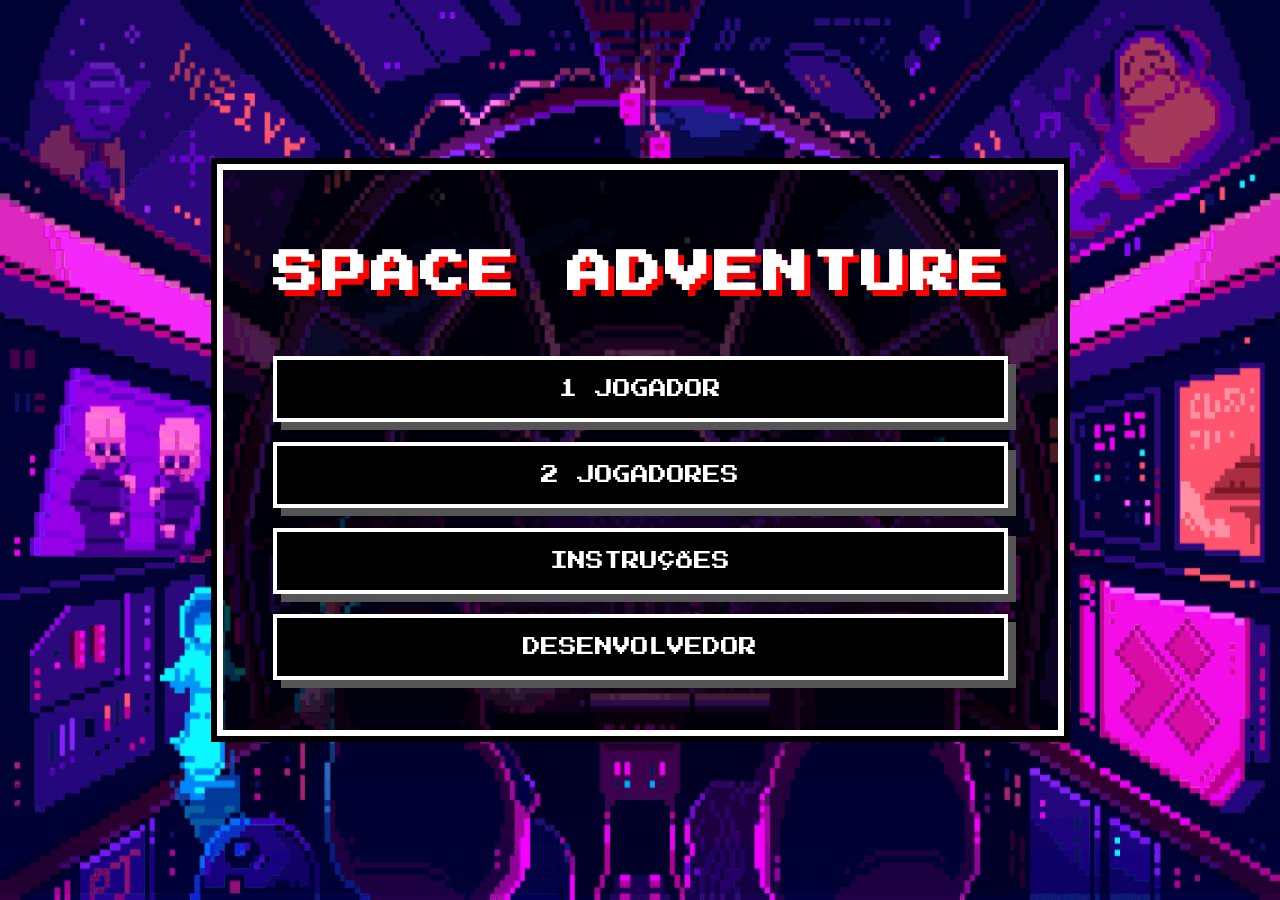
<file: index.html>
<!DOCTYPE html>
<html lang="pt-BR">
<head>
    <meta charset="UTF-8">
    <link rel="stylesheet" href="./home.css">
    <link href="https://fonts.googleapis.com/css2?family=Press+Start+2P&display=swap" rel="stylesheet">
    <link rel="shortcut icon" href="./img/incon.png" type="image/x-icon">
    <title>Space Adventure - Menu</title>
</head>
<body>
    <div class="game-container">
        <h1 class="main-title">SPACE ADVENTURE</h1>
        
        <div id="main-menu">
            <div class="menu-buttons">
                <button onclick="window.location.href='jogo1p.html'">1 JOGADOR</button>
                <button onclick="window.location.href='jogo.html'">2 JOGADORES</button>
                <button onclick="window.location.href='instrucoes.html'">INSTRUÇÕES</button>
                <button onclick="window.location.href='dev.html'">DESENVOLVEDOR</button>
            </div>
        </div>
    </div>
</body>
</html>
</file>
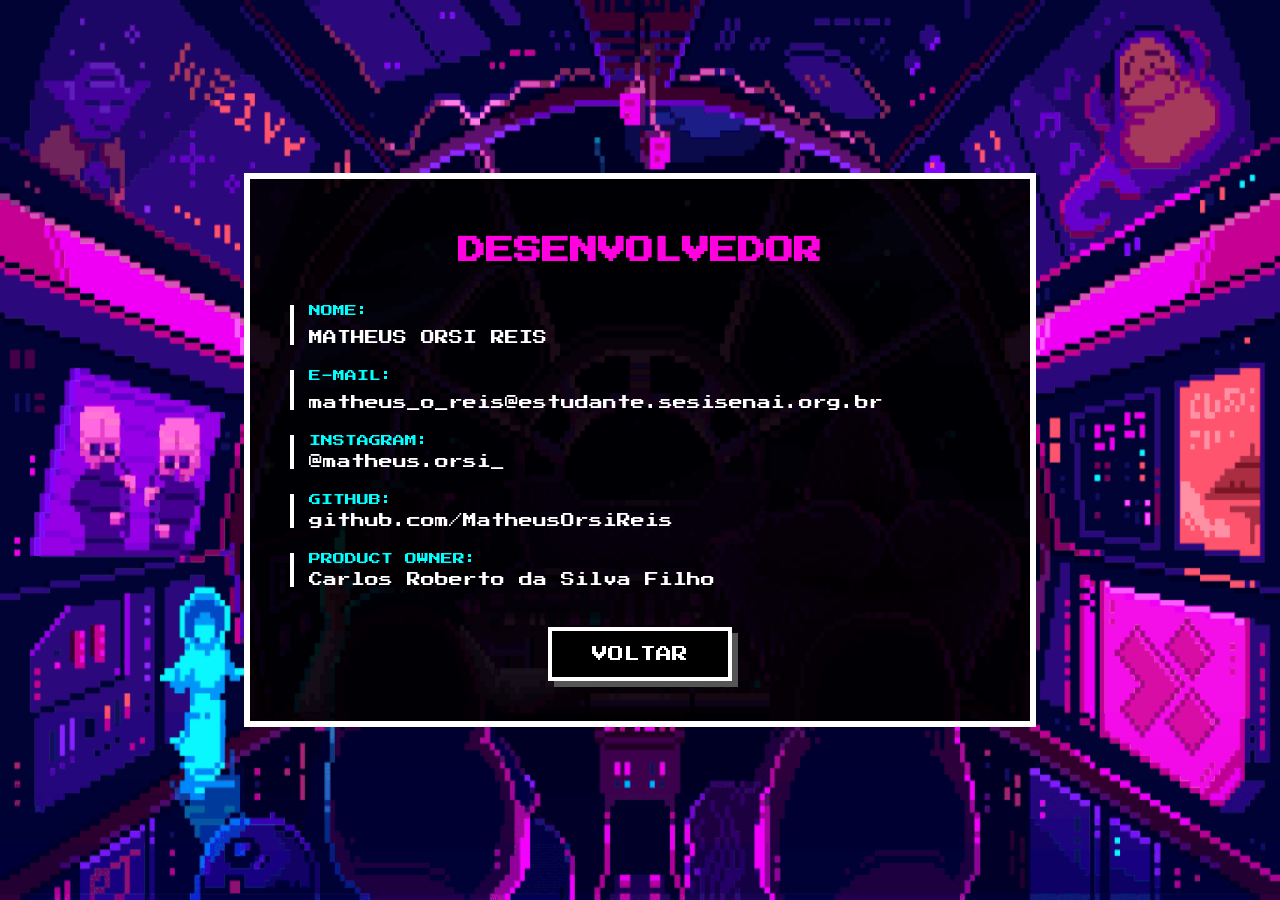
<file: dev.html>
<!DOCTYPE html>
<html lang="pt-BR">
<head>
    <meta charset="UTF-8">
    <link rel="stylesheet" href="./dev.css">
    <link rel="shortcut icon" href="./img/incon.png" type="image/x-icon">
    <link href="https://fonts.googleapis.com/css2?family=Press+Start+2P&display=swap" rel="stylesheet">
    <title>Desenvolvedor - Space Adventure</title>
</head>
<body>
    <div class="dev-container">
        <h1 class="dev-title">DESENVOLVEDOR</h1>
        
        <div class="dev-content">
            <div class="dev-card">
                <p class="label">NOME:</p>
                <p class="info">MATHEUS ORSI REIS</p>
            </div>

            <div class="dev-card">
                <p class="label">E-MAIL:</p>
                <p class="info">matheus_o_reis@estudante.sesisenai.org.br</p>
            </div>

            <div class="dev-card">
                <p class="label">INSTAGRAM:</p>
                <a href="https://instagram.com/matheus.orsi_" target="_blank" class="dev-link">@matheus.orsi_</a>
            </div>

            <div class="dev-card">
                <p class="label">GITHUB:</p>
                <a href="https://github.com/MatheusOrsiReis" target="_blank" class="dev-link">github.com/MatheusOrsiReis</a>
            </div>
            <div class="dev-card">
                <p class="label">PRODUCT OWNER:</p>
                <a href="https://github.com/Prof-Carlos-Senai" target="_blank" class="dev-link">Carlos Roberto da Silva Filho</a>
            </div>
        </div>

        <button class="btn-voltar" onclick="window.location.href='index.html'">VOLTAR</button>
    </div>
</body>
</html>
</file>
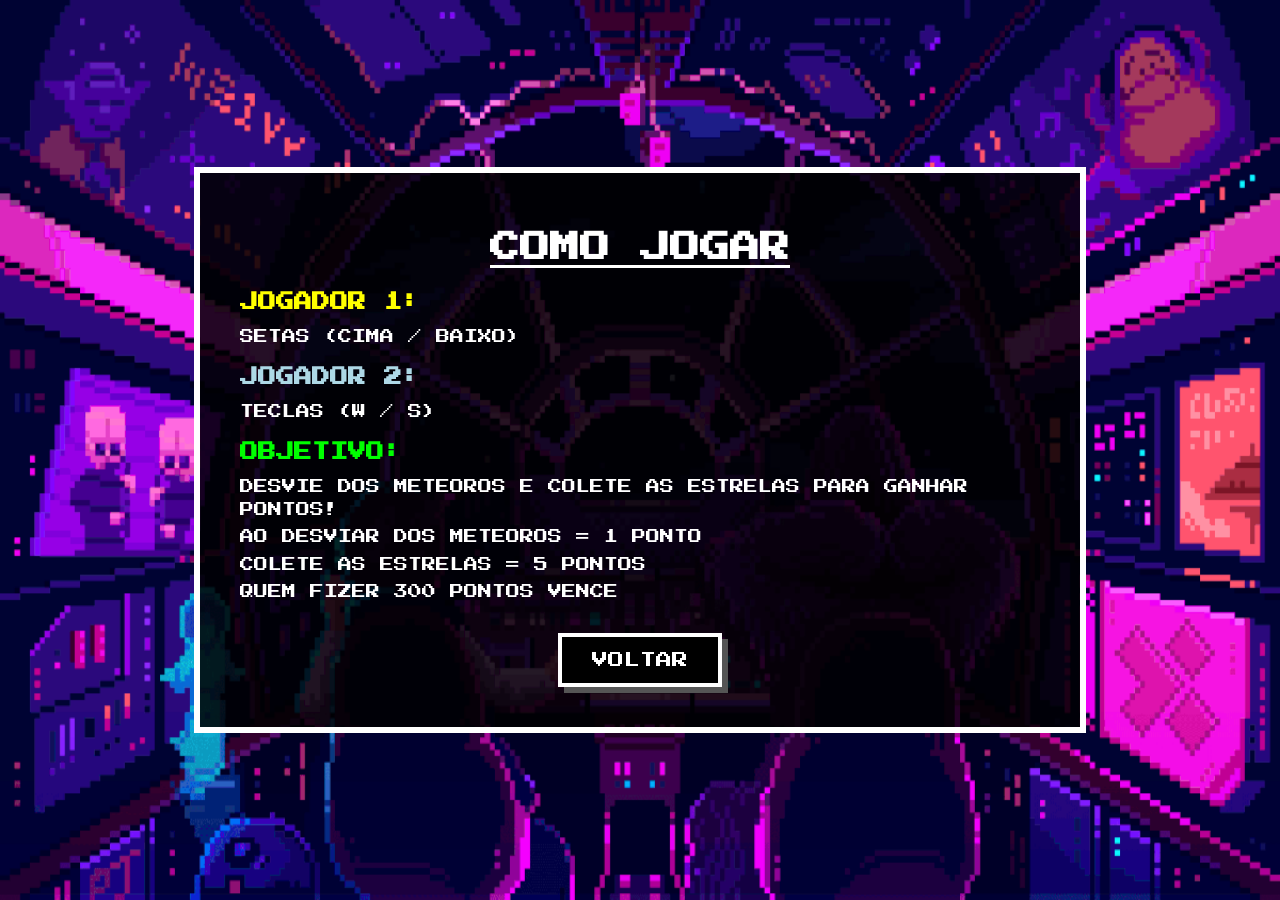
<file: instrucoes.html>
<!DOCTYPE html>
<html lang="pt-BR">
<head>
    <meta charset="UTF-8">
    <link rel="stylesheet" href="./instrucoes.css">
    <link rel="shortcut icon" href="./img/incon.png" type="image/x-icon">
    <link href="https://fonts.googleapis.com/css2?family=Press+Start+2P&display=swap" rel="stylesheet">
    <title>Instruções - Space Adventure</title>
</head>
<body>
    <div class="game-container">
        <h1 class="main-title">COMO JOGAR</h1>
        
        <div class="info-box">
            <h2 class="player-1">JOGADOR 1:</h2>
            <p>SETAS (CIMA / BAIXO)</p>
            
            <h2 class="player-2">JOGADOR 2:</h2>
            <p>TECLAS (W / S)</p>
            
            <h2 class="objetivo">OBJETIVO:</h2>
            <p>DESVIE DOS METEOROS E COLETE AS ESTRELAS PARA GANHAR PONTOS!
                <p>
                    AO DESVIAR DOS METEOROS = 1 PONTO
                    <p>COLETE AS ESTRELAS = 5 PONTOS</p>
                    <p> QUEM FIZER 300 PONTOS VENCE</p>
                </p>
            </p>
        </div>

        <button class="btn-voltar" onclick="window.location.href='index.html'">VOLTAR</button>
    </div>
</body>
</html>
</file>
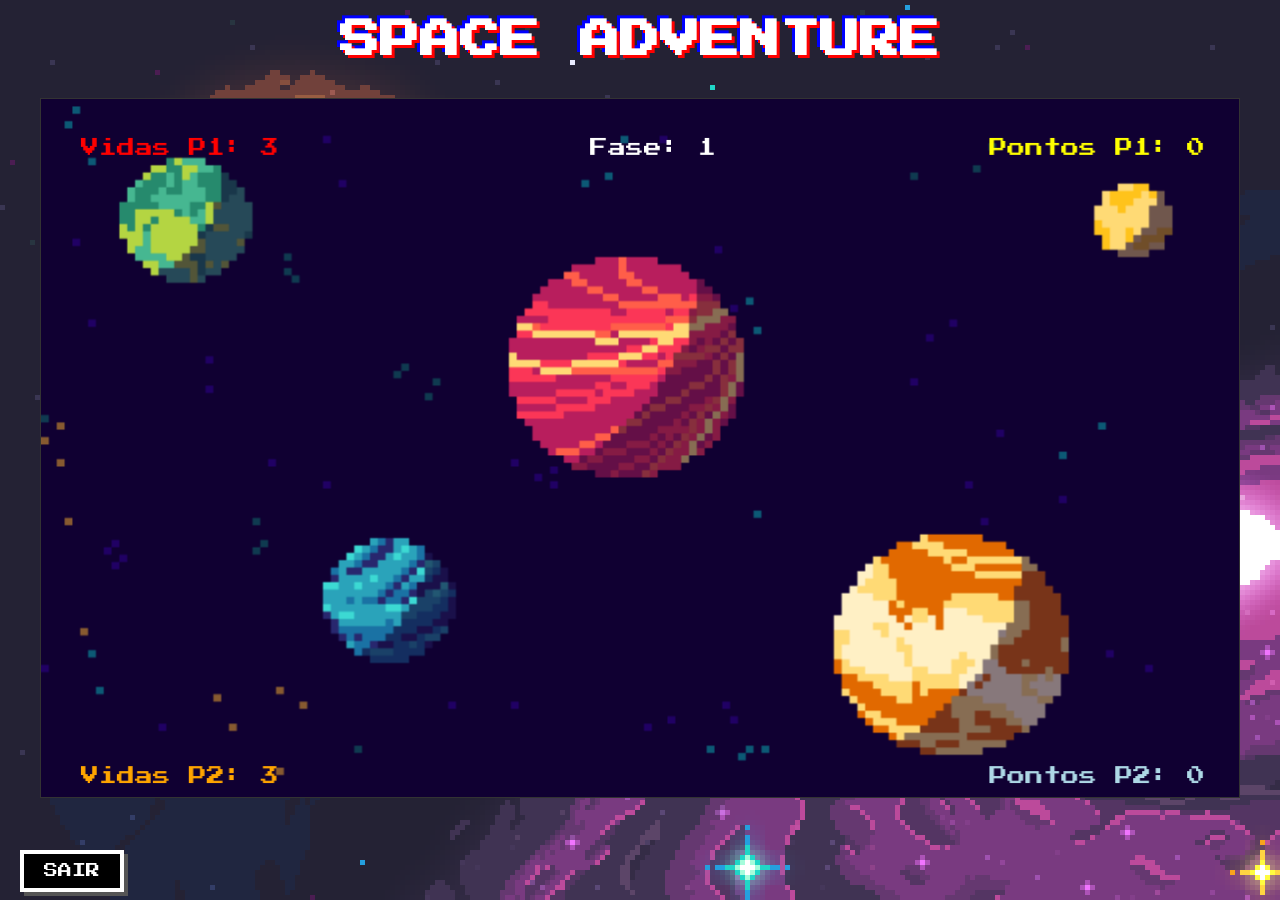
<file: jogo.html>
<!DOCTYPE html>
<html lang="pt-BR">
<head>
    <meta charset="UTF-8">
    <meta name="viewport" content="width=device-width, initial-scale=1.0">
    <link rel="shortcut icon" href="./img/incon.png" type="image/x-icon">
    <link rel="stylesheet" href="./jogo.css">
    <script src="./models/Foguete.js" defer></script>
    <script src="./index.js" defer></script>
    <link href="https://fonts.googleapis.com/css2?family=Press+Start+2P&display=swap" rel="stylesheet"> 
    <link rel="icon" type="image/png" href="./img/incon.png">
    <title>Space Adventure</title>
</head>
<body>
    <div class="game-container">
        <h1 class="main-title">SPACE ADVENTURE</h1>

        <button class="btn-sair" onclick="window.location.href='index.html'">SAIR</button>
        
        <canvas id="des" width="1200" height="700">
            <h2>Seu navegador não suporta gráficos</h2>
        </canvas>
    </div>
</body>
</html>
</file>
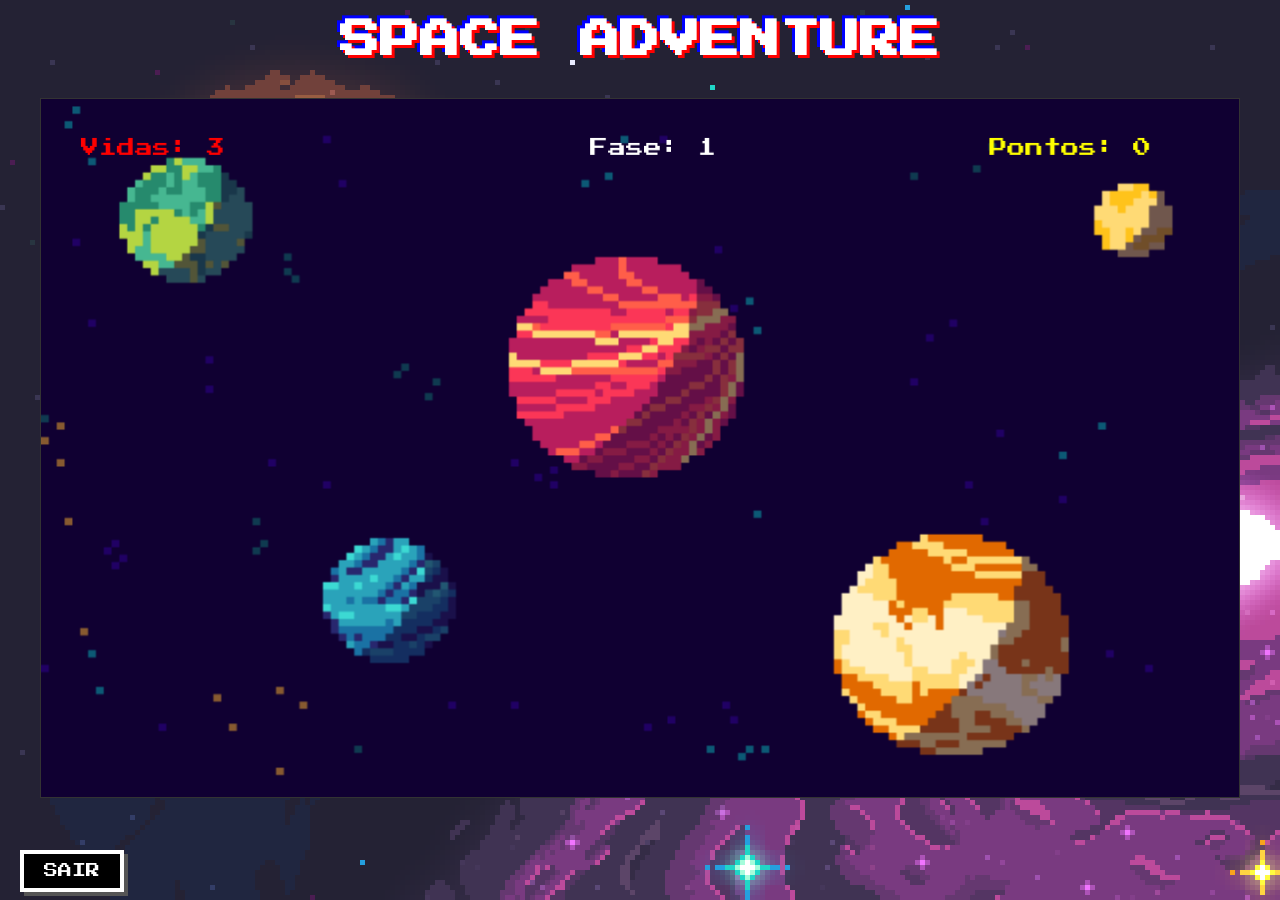
<file: jogo1p.html>
<!DOCTYPE html>
<html lang="pt-BR">
<head>
    <meta charset="UTF-8">
    <meta name="viewport" content="width=device-width, initial-scale=1.0">
    <link rel="shortcut icon" href="./img/incon.png" type="image/x-icon">
    <link rel="stylesheet" href="./jogo.css">
    <script src="./models/Foguete.js" defer></script>
    <script src="./index_1p.js" defer></script>
    <link href="https://fonts.googleapis.com/css2?family=Press+Start+2P&display=swap" rel="stylesheet"> 
    <title>Space Adventure - 1 Jogador</title>
</head>
<body>
    <div class="game-container">
        <h1 class="main-title">SPACE ADVENTURE</h1>

        <button class="btn-sair" onclick="window.location.href='index.html'">SAIR</button>
        
        <canvas id="des" width="1200" height="700">
            <h2>Seu navegador não suporta gráficos</h2>
        </canvas>
    </div>
</body>
</html>
</file>
<file: home.css>
/* Importando a fonte novamente para garantir que funcione nesta página */
@import url('https://fonts.googleapis.com/css2?family=Press+Start+2P&display=swap');

body {
    margin: 0;
    padding: 0;
    width: 100vw;
    height: 100vh;
    background-image: url('./img/navegif.gif'); 
    background-size: 100% 100%;
    background-repeat: no-repeat;
    background-position: center;
    background-color: #000;
    display: flex;
    justify-content: center;
    align-items: center;
    font-family: 'Press Start 2P', cursive;
    overflow: hidden;
}

.game-container {
    text-align: center;
    background-color: rgba(0, 0, 0, 0.7); /* Fundo escuro atrás do menu */
    padding: 50px;
    border: 6px solid #fff; /* Borda branca estilo moldura */
    outline: 6px solid #000; /* Linha preta externa para dar profundidade */
}

.main-title {
    font-family: 'Press Start 2P', cursive;
    color: #fff;
    font-size: 45px;
    margin-bottom: 60px;
    text-shadow: 6px 6px #ff0000; /* Sombra sólida vermelha */
    letter-spacing: 4px;
}

.menu-buttons {
    display: flex;
    flex-direction: column;
    gap: 20px;
}

/* --- BOTÃO ESTILO PIXEL --- */
button {
    font-family: 'Press Start 2P', cursive;
    font-size: 18px;
    color: #fff;
    background-color: #000;
    padding: 20px 40px;
    border: 4px solid #fff;
    cursor: pointer;
    position: relative;
    text-transform: uppercase;
    
    /* Sombra sólida lateral (Efeito 3D de 8-bits) */
    box-shadow: 8px 8px 0px #555; 
    transition: all 0.1s;
}

/* Efeito de Seleção (Hover) */
button:hover {
    background-color: #fff;
    color: #000;
    box-shadow: 8px 8px 0px #aaa;
    transform: scale(1.05); /* Dá uma leve crescida */
}

/* Efeito de Clique (Active) */
button:active {
    box-shadow: 0px 0px 0px transparent;
    transform: translate(8px, 8px); /* Move o botão para cima da sombra */
}

/* Cores diferentes para botões específicos (opcional) */
button:nth-child(1):hover { border-color: gray; color: black; } /* JOGAR fica verde */
button:nth-child(2):hover { border-color: gray; color: black; } /* INSTRUÇÕES fica ciano */
button:nth-child(3):hover { border-color: gray; color: black; } /* DEV fica amarelo */
</file>
<file: dev.css>
@import url('https://fonts.googleapis.com/css2?family=Press+Start+2P&display=swap');

body {
    margin: 0;
    padding: 0;
    width: 100vw;
    height: 100vh;
    /* COLOQUE O LINK DA SUA IMAGEM ABAIXO */
    background-image: url('./img/navegif.gif'); 
    background-size: 100% 100%;
    background-repeat: no-repeat;
    background-position: center;
    background-color: #000;
    display: flex;
    justify-content: center;
    align-items: center;
    font-family: 'Press Start 2P', cursive;
    overflow: hidden;
}

.dev-container {
    background-color: rgba(0, 0, 0, 0.9);
    border: 6px solid #fff;
    padding: 40px;
    text-align: center;
    width: 85%;
    max-width: 700px;
}

.dev-title {
    color: #ff00de; /* Rosa neon para o título do dev */
    font-size: 28px;
    margin-bottom: 40px;
    text-shadow: 4px 4px #000;
}

.dev-content {
    text-align: left;
    margin-bottom: 40px;
}

.dev-card {
    margin-bottom: 25px;
    border-left: 4px solid #fff;
    padding-left: 15px;
}

.label {
    color: #00ffff; /* Ciano para os rótulos */
    font-size: 12px;
    margin-bottom: 8px;
}

.info, .dev-link {
    color: #fff;
    font-size: 14px;
    text-decoration: none;
    display: block;
}

.dev-link:hover {
    color: #00ff00; /* Links ficam verdes no hover */
    text-decoration: underline;
}

.btn-voltar {
    font-family: 'Press Start 2P', cursive;
    background-color: #000;
    color: #fff;
    border: 4px solid #fff;
    padding: 15px 40px;
    cursor: pointer;
    font-size: 16px;
    box-shadow: 6px 6px 0px #555;
    transition: 0.1s;
}

.btn-voltar:hover {
    background-color: #fff;
    color: #000;
    box-shadow: 0px 0px 0px transparent;
    transform: translate(6px, 6px);
}
</file>
<file: instrucoes.css>
@import url('https://fonts.googleapis.com/css2?family=Press+Start+2P&display=swap');

body {
    margin: 0;
    padding: 0;
    width: 100vw;
    height: 100vh;
    background-image: url('./img/navegif.gif'); 
    background-size: 100% 100%;
    background-repeat: no-repeat;
    background-position: center;
    background-color: #000;
    display: flex;
    justify-content: center;
    align-items: center;
    font-family: 'Press Start 2P', cursive;
    overflow: hidden;
}

.game-container {
    background-color: rgba(0, 0, 0, 0.85);
    border: 6px solid #fff;
    padding: 40px;
    text-align: center;
    max-width: 800px;
}

.main-title {
    color: #fff;
    font-size: 30px;
    margin-bottom: 30px;
    text-decoration: underline;
}

.info-box {
    text-align: left;
    color: #fff;
    margin-bottom: 30px;
}

.info-box h2 {
    font-size: 18px;
    margin-top: 20px;
}

/* Cores específicas via CSS */
.player-1 { color: yellow; }
.player-2 { color: lightblue; }
.objetivo { color: #00ff00; }

.info-box p {
    font-size: 14px;
    line-height: 1.6;
    margin: 5px 0;
}

/* Estilo do Botão Pixel */
.btn-voltar {
    font-family: 'Press Start 2P', cursive;
    background-color: #000;
    color: #fff;
    border: 4px solid #fff;
    padding: 15px 30px;
    cursor: pointer;
    font-size: 16px;
    box-shadow: 6px 6px 0px #555;
    transition: 0.1s;
}

.btn-voltar:hover {
    background-color: #fff;
    color: #000;
    box-shadow: 0px 0px 0px transparent;
    transform: translate(6px, 6px);
}
</file>
<file: jogo.css>
* {
    margin: 0;
    padding: 0;
    box-sizing: border-box;
}

/* pra importar a fonte diferente pra pontuação, vida e etc */
@import url('https://fonts.googleapis.com/css2?family=Press+Start+2P&display=swap'); 

body {
    /* Deixa o fundo de toda a página preto */
    background-image: url('./img/galaxia.png');
    display: flex;
    justify-content: center;
    align-items: center;
    height: 100vh;
    overflow: hidden;
    position: relative;
}

canvas {
    border: 1px solid #333;
    background-size: 100% 100%;
    background-repeat: no-repeat;
    background-position: center;
    background-color: black;
    
    /* ADICIONE ESSAS DUAS LINHAS: */
    width: 1200px;
    height: 700px;
}

.main-title {
    position: absolute;
    top: 20px;          
    left: 50%;
    transform: translateX(-50%);
    
    font-family: 'Press Start 2P', cursive;
    font-size: 40px;
    color: white;
    z-index: 10;        /* Garante que fique na frente do canvas */
    pointer-events: none; /* Evita que o texto atrapalhe cliques no jogo */
    
    /* Efeito opcional de brilho */
    text-shadow: 3px 3px 0px #ff0000, -3px -3px 0px #0000ff;
}

.btn-sair {
    position: absolute;
    top: 850px;    /* Distância do topo */
    left: 20px;   /* Distância da esquerda */
    z-index: 20;  /* Garante que fique na frente do canvas e do título */
    
    /* Estilo Pixel Art */
    font-family: 'Press Start 2P', cursive;
    font-size: 14px;
    color: white;
    background-color: #000;
    border: 4px solid #fff;
    padding: 10px 20px;
    cursor: pointer;
    box-shadow: 4px 4px 0px #555;
    text-transform: uppercase;
    transition: 0.1s;
}

.btn-sair:hover {
    background-color: #ff0000; /* Vermelho para indicar saída */
    box-shadow: 0px 0px 0px transparent;
    transform: translate(4px, 4px); /* Efeito de botão apertado */
}
</file>
